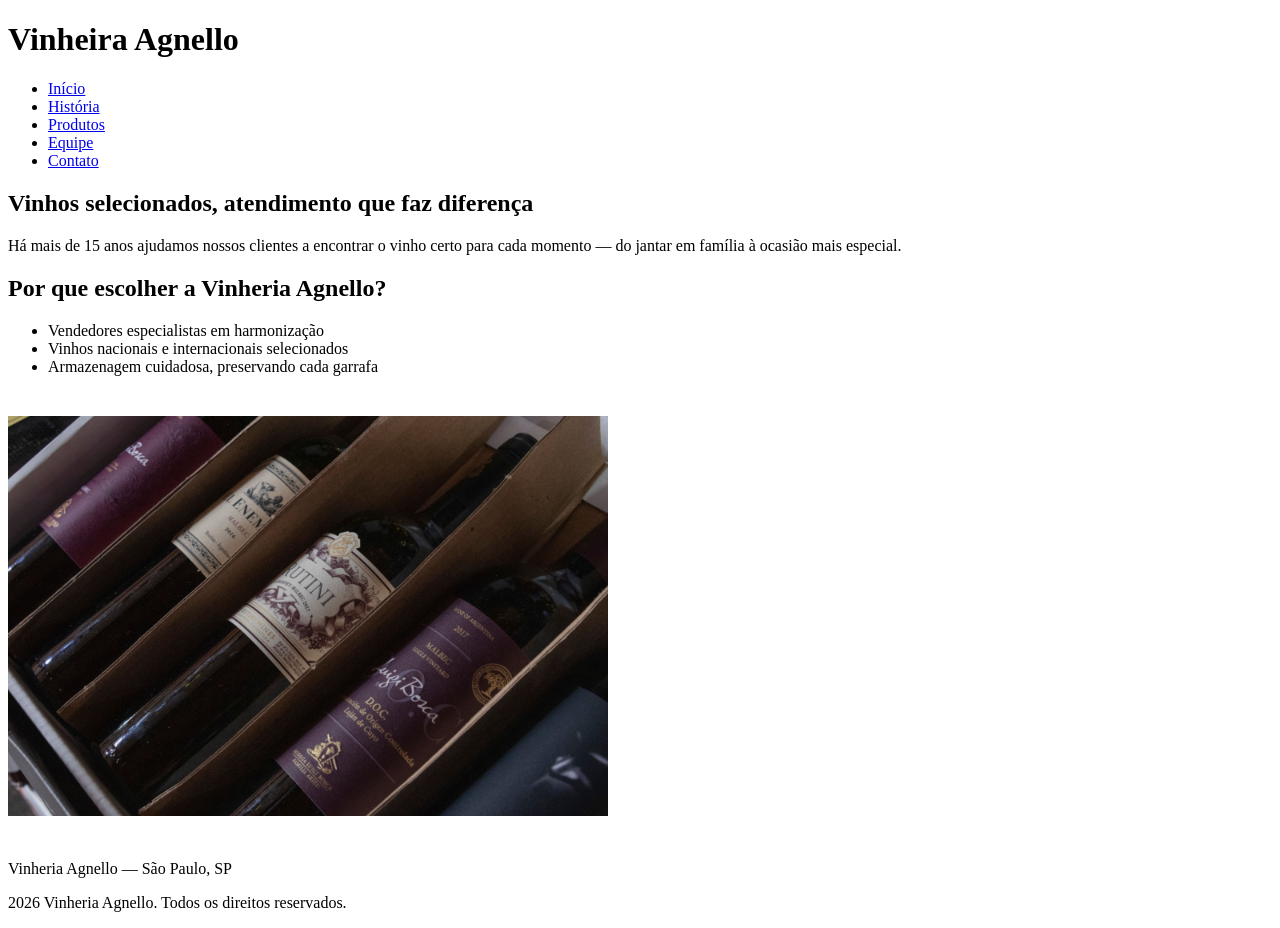
<file: index.html>
<!DOCTYPE html>
<html lang="pt-BR">
<head>
    <meta charset="UTF-8">
    <meta name="description" content="Vinheira Agnello - vinhos selecionados com atendimento especializado ha mais de 15 anos em Sao Paulo">
    <meta name="keywords" content="vinheria, vinhos, vinho tinto, vinho branco, espumante, harmonização">
    <meta name="viewport" content="width, initial-scale=1.0">
    <link rel="stylesheet" href="src/assets/css/style.css">
    <title>Vinheira Agnello</title>
</head>
<body>
    <header>
        <h1>Vinheira Agnello</h1>
        <nav>
            <ul>
                <li><a href="index.html">Início</a></li>
                <li><a href="src/assets/pages/historia.html">História</a></li>
                <li><a href="src/assets/pages/produtos.html">Produtos</a></li>
                <li><a href="src/assets/pages/equipe.html">Equipe</a></li>
                <li><a href="src/assets/pages/contato.html">Contato</a></li>
            </ul>
        </nav>
    </header>

<main>
  <section>
    <h2>Vinhos selecionados, atendimento que faz diferença</h2>
    <p>Há mais de 15 anos ajudamos nossos clientes a encontrar o vinho certo para cada momento — do jantar em família à ocasião mais especial.</p>
</section>

<section>
    <h2>Por que escolher a Vinheria Agnello?</h2>
    <ul>
        <li>Vendedores especialistas em harmonização</li>
        <li>Vinhos nacionais e internacionais selecionados</li>
        <li>Armazenagem cuidadosa, preservando cada garrafa</li>
    </ul>
    <img src="src/assets/imgs/vinhos.jpg" alt="Garrafas de vinho da Vinheria Agnello" class="img-index">
  </section>
</main>





<footer>
  <p>Vinheria Agnello — São Paulo, SP</p>
  <p>2026 Vinheria Agnello. Todos os direitos reservados.</p>
</footer>

</body>
</html>
</file>
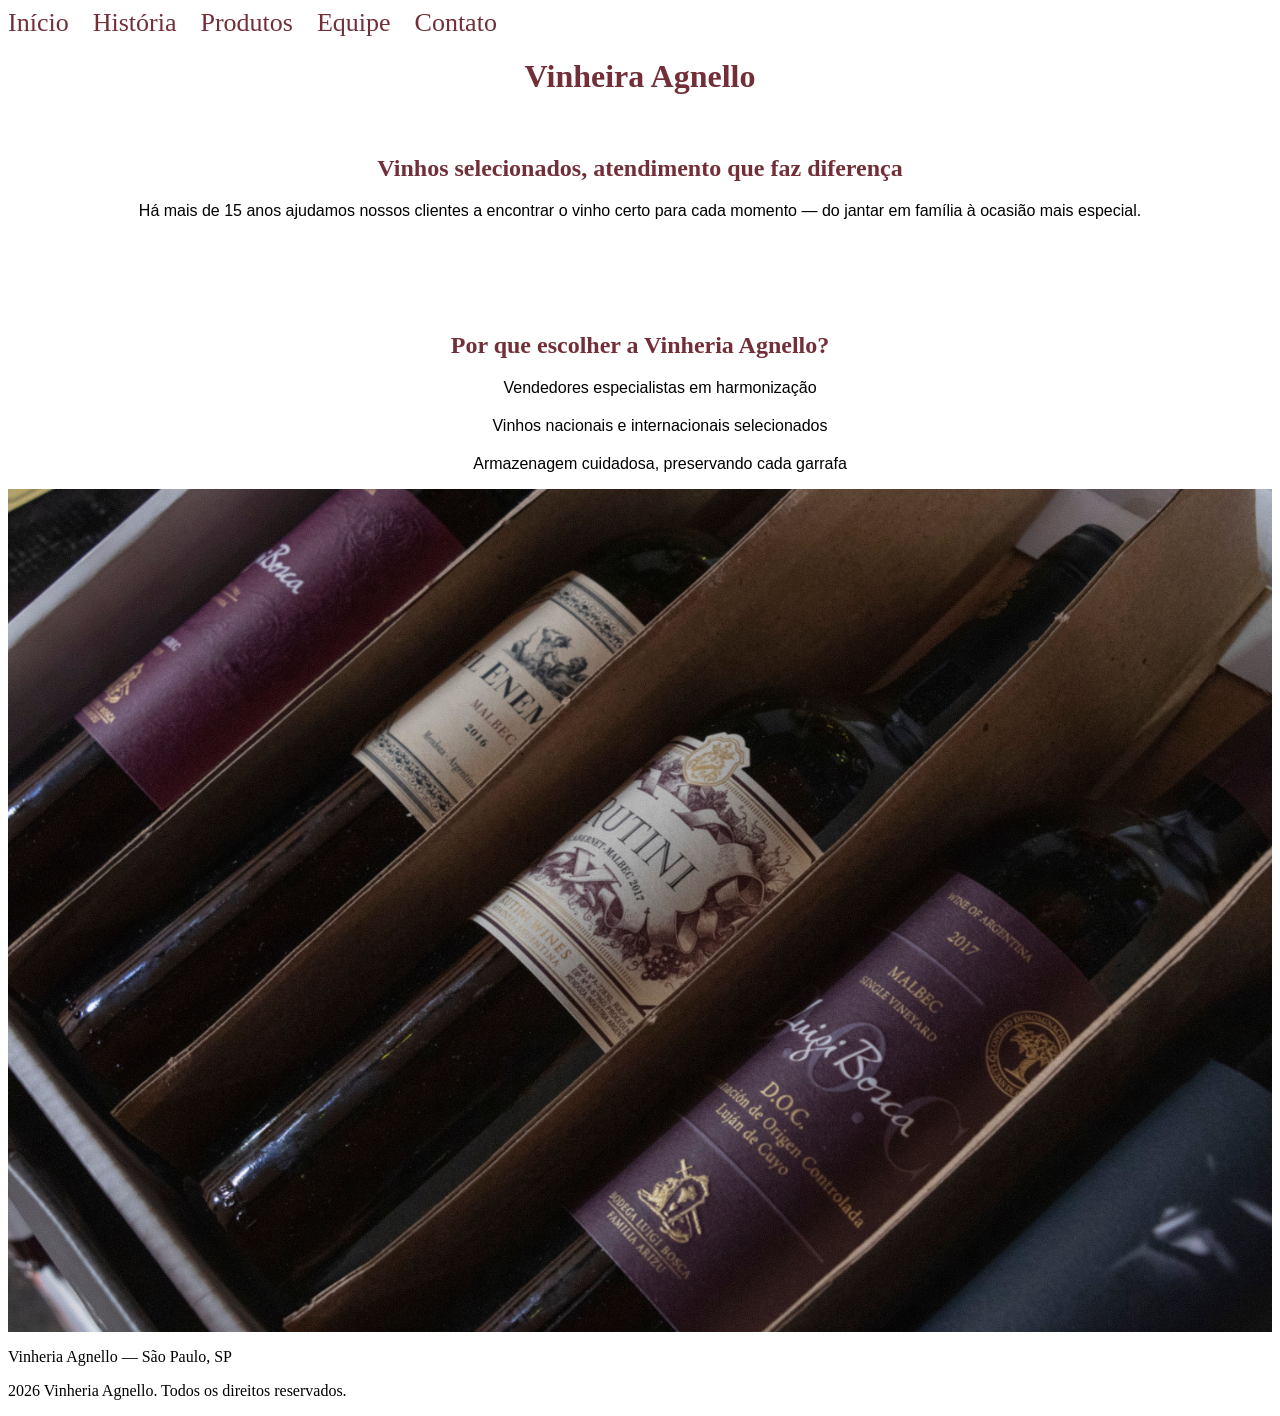
<file: cpfront/index.html>
<!DOCTYPE html>
<html lang="pt-BR">
<head>
    <meta charset="UTF-8">
    <meta name="description" content="Vinheira Agnello - vinhos selecionados com atendimento especializado ha mais de 15 anos em Sao Paulo">
    <meta name="keywords" content="vinheria, vinhos, vinho tinto, vinho branco, espumante, harmonização">
    <meta name="viewport" content="width, initial-scale=1.0">
    <link rel="stylesheet" href="src/css/style.css">
    <title>Vinheira Agnello</title>
</head>
<body>
    <header>
        <nav>
            
            <a href="index.html">Início</a></li>
            <a href="src/pages/historia.html">História</a>
            <a href="src/pages/produtos.html">Produtos</a>
            <a href="src/pages/equipe.html">Equipe</a>
            <a href="src/pages/contato.html">Contato</a>

        </nav>

        <h1 class="titleMain">Vinheira Agnello</h1>
        
    </header>

<main>
  <section>
    <h2 class = hMain>Vinhos selecionados, atendimento que faz diferença</h2>
    <p class = pMain>Há mais de 15 anos ajudamos nossos clientes a encontrar o vinho certo para cada momento — do jantar em família à ocasião mais especial.</p>
</section>

<br>
<br>

<section>
    <h2 class="hMain">Por que escolher a Vinheria Agnello?</h2>
    <ul>
        <p class="pMain">Vendedores especialistas em harmonização</p>
        <p class="pMain">Vinhos nacionais e internacionais selecionados</p>
        <p class="pMain">Armazenagem cuidadosa, preservando cada garrafa</p>
    </ul>
    <img src="src/assets/imgs/vinhos.jpg" alt="Garrafas de vinho da Vinheria Agnello" class="img-index">
  </section>
</main>





<footer>
  <p>Vinheria Agnello — São Paulo, SP</p>
  <p>2026 Vinheria Agnello. Todos os direitos reservados.</p>
</footer>

</body>
</html>
</file>
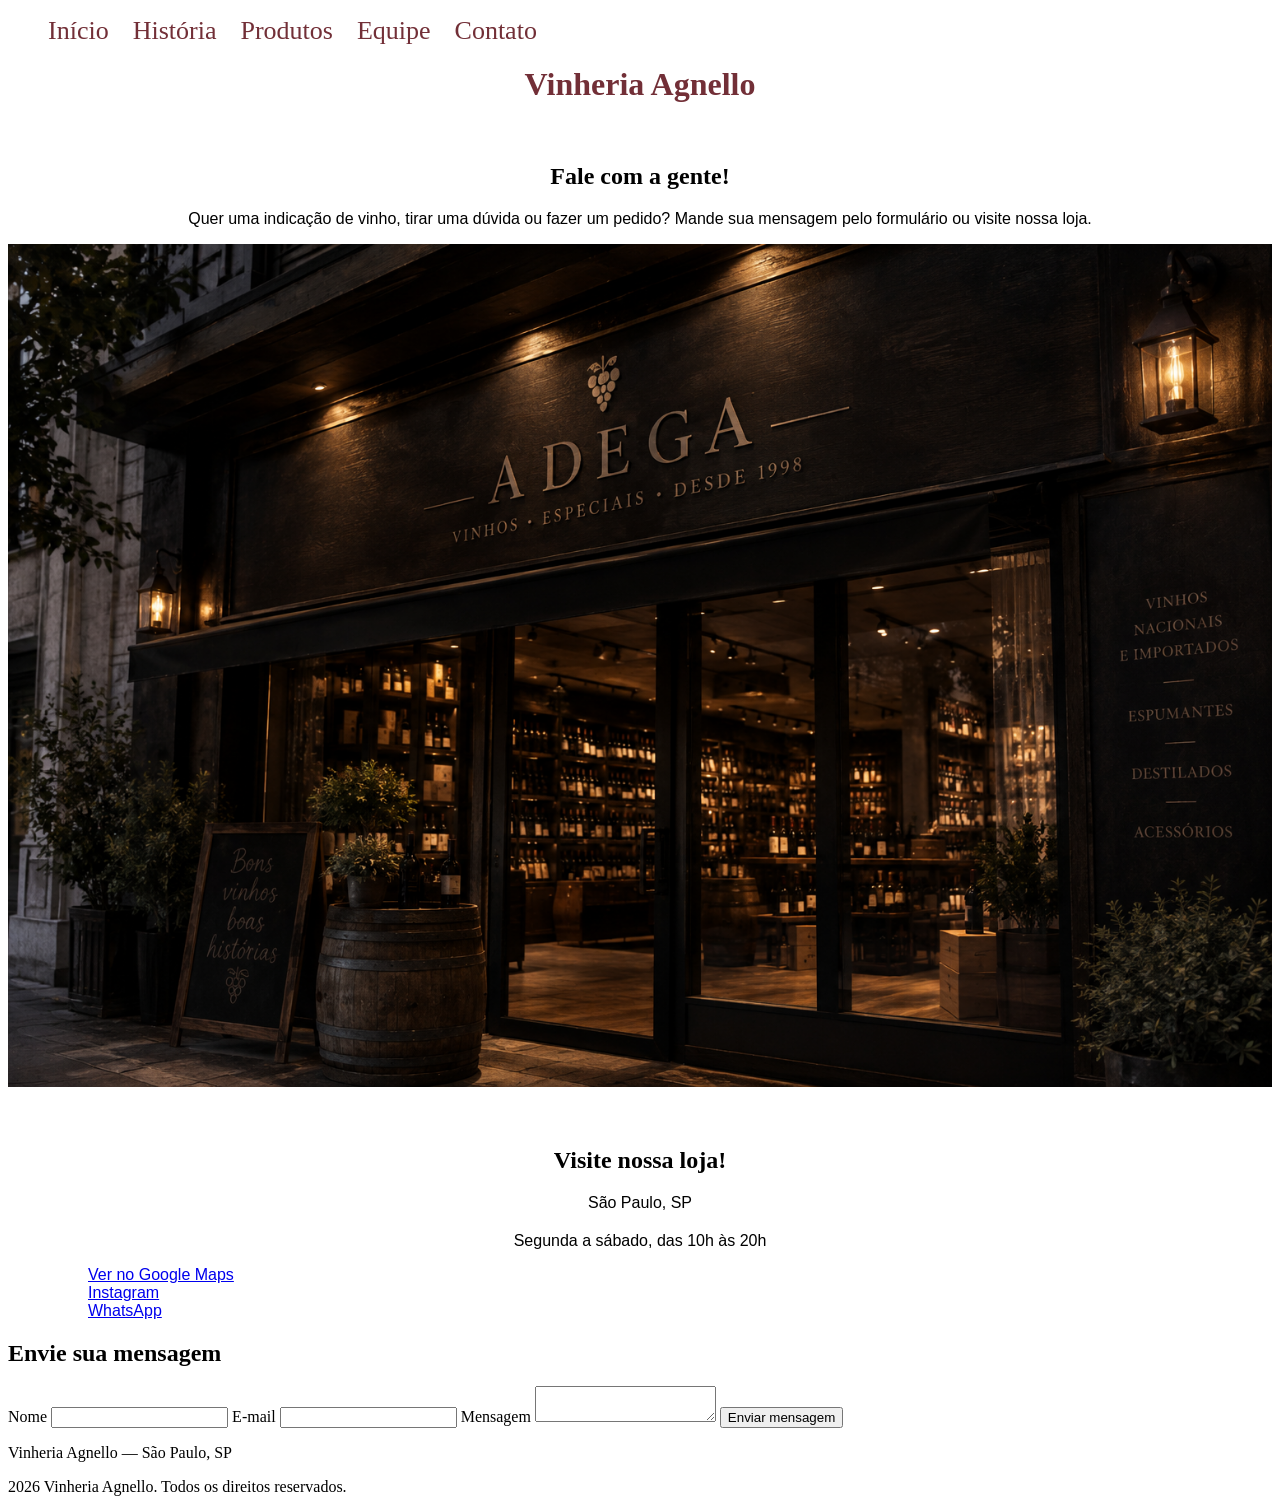
<file: cpfront/src/pages/contato.html>
<!DOCTYPE html>
<html lang="pt-BR">
<head>
  <meta charset="UTF-8">
  <meta name="viewport" content="width=device-width, initial-scale=1.0">
  <meta name="description" content="Entre em contato com a Vinheria Agnello em São Paulo: endereço, horários, redes sociais e formulário de contato.">
  <meta name="keywords" content="contato, vinheria, São Paulo, endereço, Vinheria Agnello">
  <link rel="stylesheet" href="../css/style.css">
  <title>Contato | Vinheria Agnello</title>
</head>
<body>
  <header>
     <nav>
      <ul  class = nav; class = "nav a">
        <a href="../../index.html">Início</a>
        <a href="historia.html">História</a>
        <a href="produtos.html">Produtos</a>
        <a href="equipe.html">Equipe</a>
        <a href="contato.html" class="ativo">Contato</a>
      </ul>
    </nav>
    
    <h1 class = "titleMain">Vinheria Agnello</h1>
   
  </header>

  <main>
    <section>
      <h2 class = "hMainFale">Fale com a gente!</h2>
      <p class = "pMain">Quer uma indicação de vinho, tirar uma dúvida ou fazer um pedido? Mande sua mensagem pelo formulário ou visite nossa loja.</p>
      <img class = img-index src="../assets/imgs/img_faixada.png" alt="Fachada da Vinheria Agnello" class="img-media">
    </section>

    <section>
      <h2 class = "hMainFale">Visite nossa loja!</h2>
      <p class = "pMain">São Paulo, SP</p>
      <p class = "pMain">Segunda a sábado, das 10h às 20h</p>
      <ul>
        <dd><a class = "pMain" href="https://www.google.com/maps" target="_blank">Ver no Google Maps</a></dd>
        <dd><a class = "pMain" href="https://www.instagram.com" target="_blank">Instagram</a></dd>
        <dd><a class = "pMain" href="https://web.whatsapp.com" target="_blank">WhatsApp</a></dd>
      </ul>
    </section>

    <section>
      <h2>Envie sua mensagem</h2>
      <form id="form-contato">
        <label for="nome">Nome</label>
        <input type="text" id="nome" name="nome" required>

        <label for="email">E-mail</label>
        <input type="email" id="email" name="email" required>

        <label for="mensagem">Mensagem</label>
        <textarea id="mensagem" name="mensagem" required></textarea>

        <button type="submit">Enviar mensagem</button>
      </form>
    </section>
  </main>

  <footer>
    <p>Vinheria Agnello — São Paulo, SP</p>
    <p>2026 Vinheria Agnello. Todos os direitos reservados.</p>
  </footer>
</body>
</html>
</file>
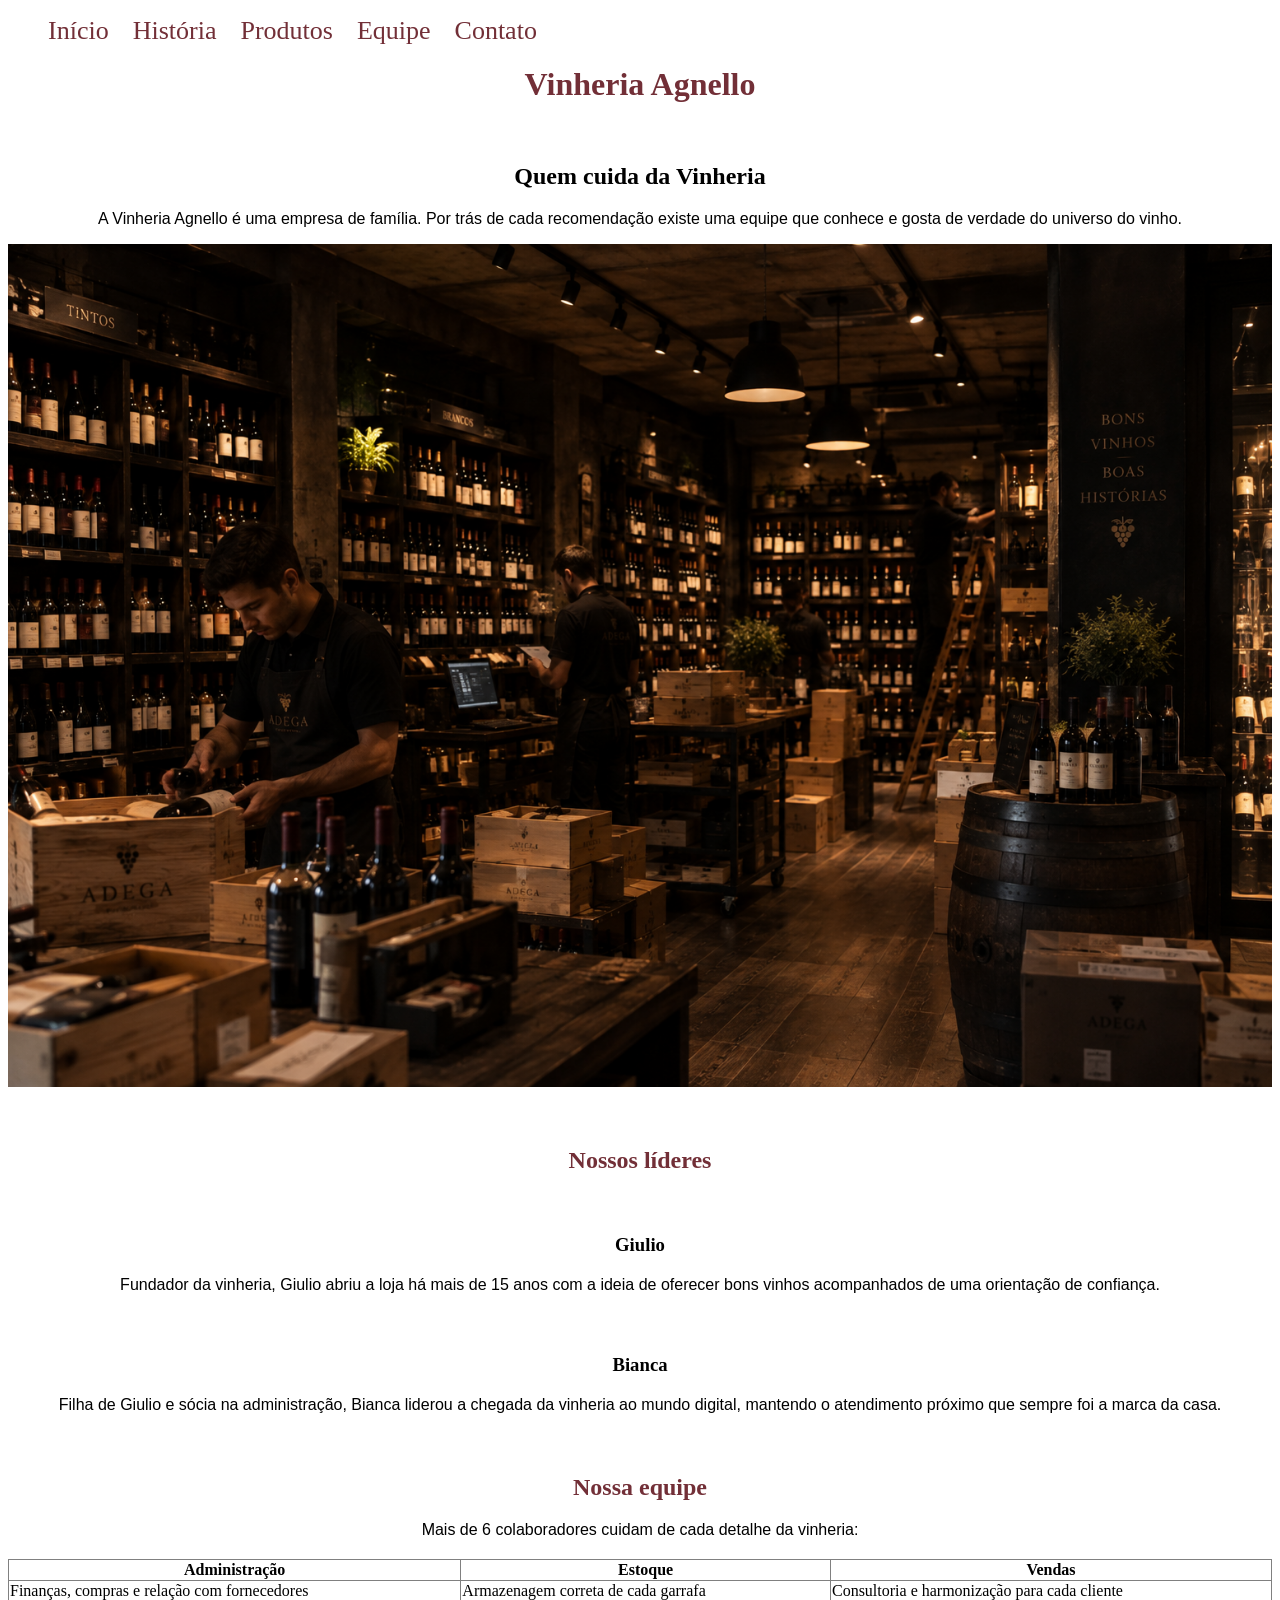
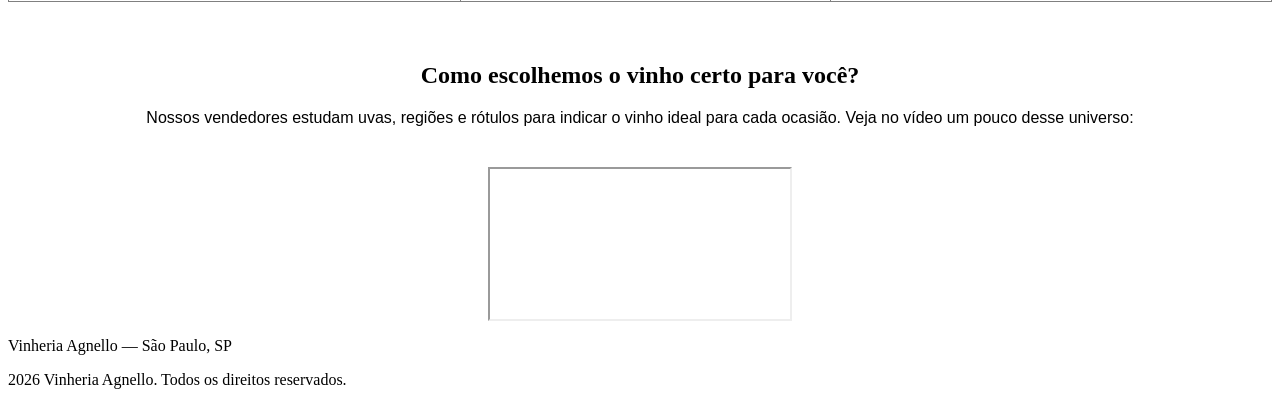
<file: cpfront/src/pages/equipe.html>
<!DOCTYPE html>
<html lang="pt-BR">
<head>
  <meta charset="UTF-8">
  <meta name="viewport" content="width=device-width, initial-scale=1.0">
  <meta name="description" content="Conheça a equipe da Vinheria Agnello: Giulio, Bianca e nossos especialistas em vinhos.">
  <meta name="keywords" content="equipe, vinheria, sommelier, Giulio, Bianca, Vinheria Agnello">
  <link rel="stylesheet" href="../css/style.css">
  <title>Equipe | Vinheria Agnello</title>
</head>
<body>
  <header>
    <nav>
      <ul>
        <a href="../../index.html">Início</a>
        <a href="historia.html">História</a>
        <a href="produtos.html">Produtos</a>
        <a href="equipe.html" class="ativo">Equipe</a>
        <a href="contato.html">Contato</a>
      </ul>
    </nav>
    <h1 class = titleMain>Vinheria Agnello</h1>
    
  </header>

  <main>
    <section>
      <h2 class = hMainFale>Quem cuida da Vinheria</h2>
      <p class = pMain>A Vinheria Agnello é uma empresa de família. Por trás de cada recomendação existe uma equipe que conhece e gosta de verdade do universo do vinho.</p>
      <img class = img-index src="../assets/imgs/trabalhadores.png" alt="Equipe da Vinheria Agnello na loja" class="img-media">
    </section>

    <section>
      <h2 class = hMain>Nossos líderes</h2>

      <h3 class = hMainFale>Giulio</h3>
      <p class = pMain>Fundador da vinheria, Giulio abriu a loja há mais de 15 anos com a ideia de oferecer bons vinhos acompanhados de uma orientação de confiança.</p>

      <h3 class = hMainFale>Bianca</h3>
      <p class = pMain>Filha de Giulio e sócia na administração, Bianca liderou a chegada da vinheria ao mundo digital, mantendo o atendimento próximo que sempre foi a marca da casa.</p>
    </section>

    <section>
      <h2 class = hMain>Nossa equipe</h2>
      <p class = pMain>Mais de 6 colaboradores cuidam de cada detalhe da vinheria:</p>
      <table border class = "table">
        <tr>
          <th>Administração</th>
          <th>Estoque</th>
          <th>Vendas</th>
        </tr>

        <tr>
          <td>Finanças, compras e relação com fornecedores</td>
          <td>Armazenagem correta de cada garrafa</td>
          <td>Consultoria e harmonização para cada cliente</td>


        </tr>


      </table>
    </section>

    <section>
      <h2 class = hMainFale>Como escolhemos o vinho certo para você?</h2>
      <p class = pMain>Nossos vendedores estudam uvas, regiões e rótulos para indicar o vinho ideal para cada ocasião. Veja no vídeo um pouco desse universo:</p>
      <div class="video">
        <iframe class = video src="https://www.youtube.com/embed/youtube.com/watch?v=inxpFzk09zo" title="Vídeo sobre vinhos" allowfullscreen></iframe>
      </div>
    </section>
  </main>

  <footer>
    <p>Vinheria Agnello — São Paulo, SP</p>
    <p>2026 Vinheria Agnello. Todos os direitos reservados.</p>
  </footer>
</body>
</html>
</file>
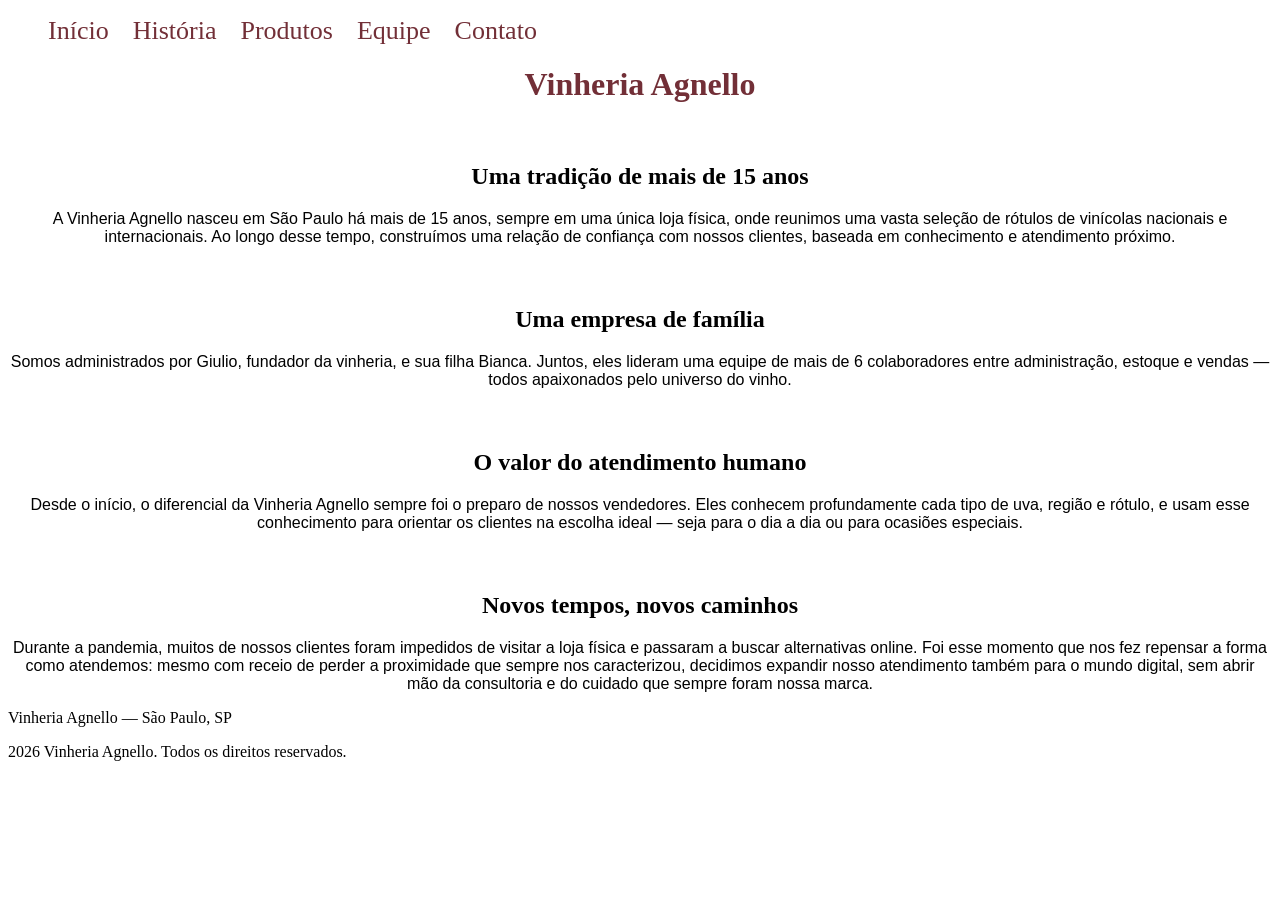
<file: cpfront/src/pages/historia.html>
<!DOCTYPE html>
<html lang="pt-BR">
<head>
    <meta charset="UTF-8">
    <meta name="description" content="Nossa História">
    <meta name="keywords" content="vinhos, historia">
    <meta name="viewport" content="width=device-width, initial-scale=1.0">
    <link rel="stylesheet" href="../css/style.css">
    <title>História</title>
</head>
<body>
  <header>
     <nav>
    <ul>
      <a href="../../index.html">Início</a>
      <a href="historia.html">História</a>
      <a href="produtos.html" class="ativo">Produtos</a>
      <a href="equipe.html">Equipe</a></li>
      <a href="contato.html">Contato</a>
    </ul>
  </nav>

  <h1 class = titleMain>Vinheria Agnello</h1>
 
</header>






    <main>
  <section>
    <h2 class = hMainFale  >Uma tradição de mais de 15 anos</h2>
    <p class = pMain>A Vinheria Agnello nasceu em São Paulo há mais de 15 anos, sempre em uma única loja física, onde reunimos uma vasta seleção de rótulos de vinícolas nacionais e internacionais. Ao longo desse tempo, construímos uma relação de confiança com nossos clientes, baseada em conhecimento e atendimento próximo.</p>
  </section>

  <section>
    <h2 class = hMainFale>Uma empresa de família</h2>
    <p class = pMain>Somos administrados por Giulio, fundador da vinheria, e sua filha Bianca. Juntos, eles lideram uma equipe de mais de 6 colaboradores entre administração, estoque e vendas — todos apaixonados pelo universo do vinho.</p>
  </section>

  <section>
    <h2 class = hMainFale>O valor do atendimento humano</h2>
    <p class = pMain>Desde o início, o diferencial da Vinheria Agnello sempre foi o preparo de nossos vendedores. Eles conhecem profundamente cada tipo de uva, região e rótulo, e usam esse conhecimento para orientar os clientes na escolha ideal — seja para o dia a dia ou para ocasiões especiais.</p>
  </section>

  <section>
    <h2 class = hMainFale>Novos tempos, novos caminhos</h2>
    <p class = pMain>Durante a pandemia, muitos de nossos clientes foram impedidos de visitar a loja física e passaram a buscar alternativas online. Foi esse momento que nos fez repensar a forma como atendemos: mesmo com receio de perder a proximidade que sempre nos caracterizou, decidimos expandir nosso atendimento também para o mundo digital, sem abrir mão da consultoria e do cuidado que sempre foram nossa marca.</p>
  </section>
</main>

<footer>
  <p>Vinheria Agnello — São Paulo, SP</p>
  <p>2026 Vinheria Agnello. Todos os direitos reservados.</p>
</footer>

</body>
</html>
</file>
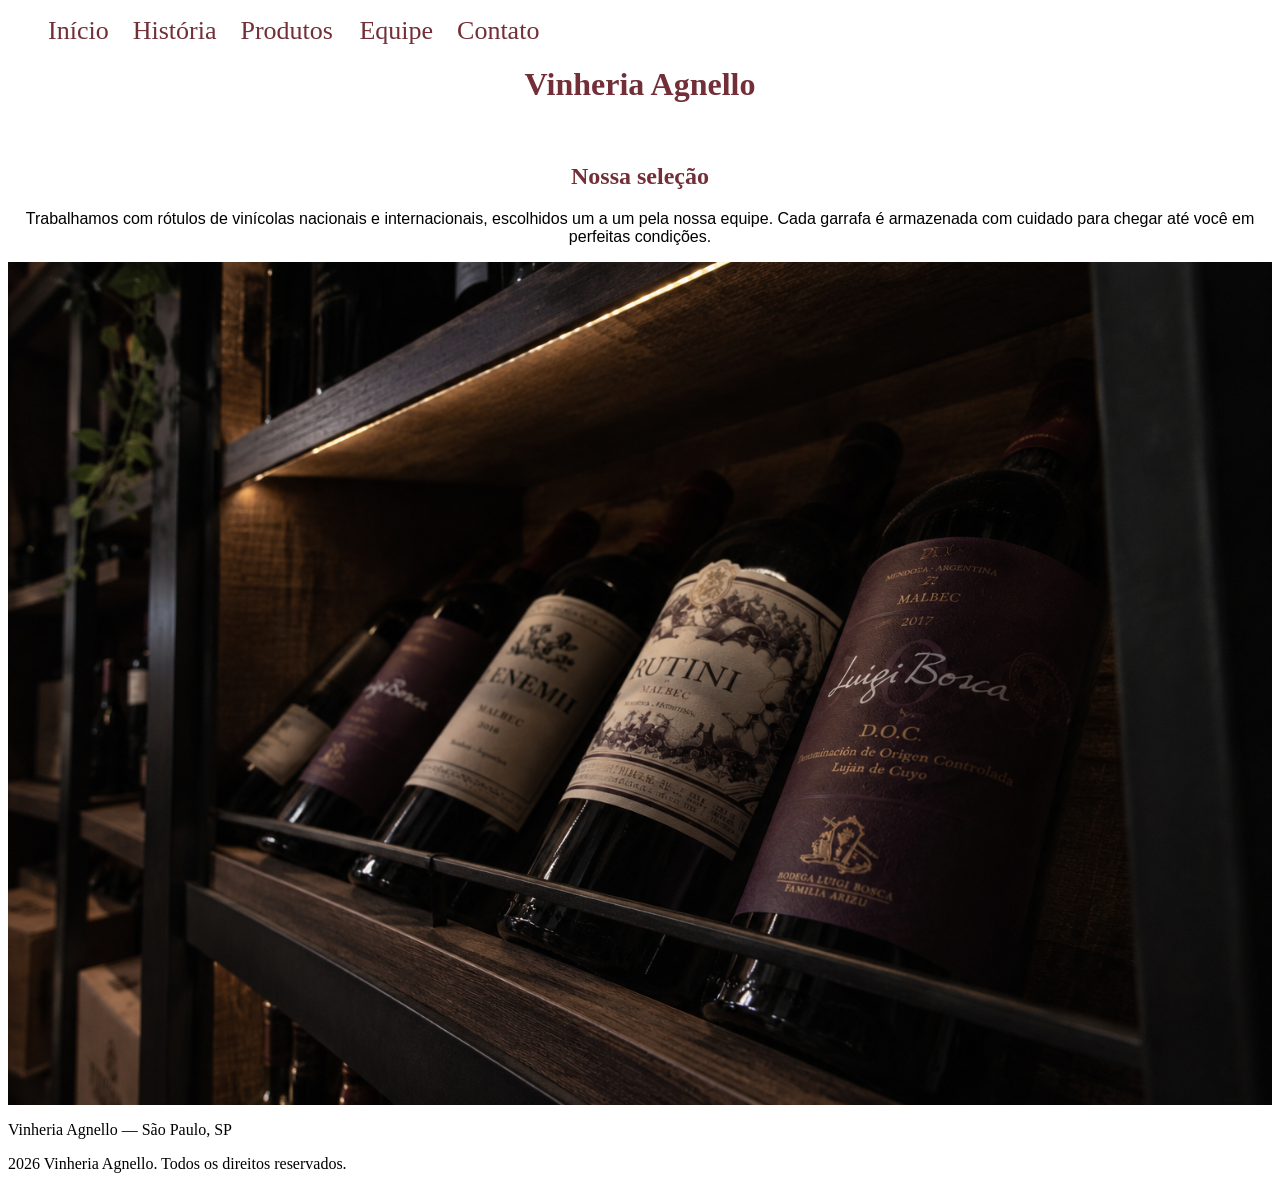
<file: cpfront/src/pages/produtos.html>
<!DOCTYPE html>
<html lang="en">
<head>
    <meta charset="UTF-8">
    <meta name="viewport" content="width=device-width, initial-scale=1.0">
    <meta name="description" content="">
    <meta name="keywords" content="">
    <link rel="stylesheet" href="../css/style.css">
    <title>Document</title>
</head>
<body>

    <header>
      <nav>
      <ul>
        <a href="../../index.html">Início</a>
        <a href="historia.html">História</a>
        <a href="produtos.html" class="ativo">Produtos
        <a href="equipe.html">Equipe</a>
        <a href="contato.html">Contato</a>
      </ul>
    </nav>

    <h1 class = "titleMain">Vinheria Agnello</h1>
    
  </header>
  <main>

      <section>
          <h2 class = "hMain">Nossa seleção</h2>
          <p class = "pMain">Trabalhamos com rótulos de vinícolas nacionais e internacionais, escolhidos um a um pela nossa equipe. Cada garrafa é armazenada com cuidado para chegar até você em perfeitas condições.</p>
          <img class = img-index src="../assets/imgs/vinhos na prateleira.png" alt="Garrafas de vinho na prateleira da Vinheria Agnello" class="img-media">
        </section>
        
        
        <footer>
    <p>Vinheria Agnello — São Paulo, SP</p>
    <p>2026 Vinheria Agnello. Todos os direitos reservados.</p>
  </footer>


    </body>
</main>
</html>
</file>
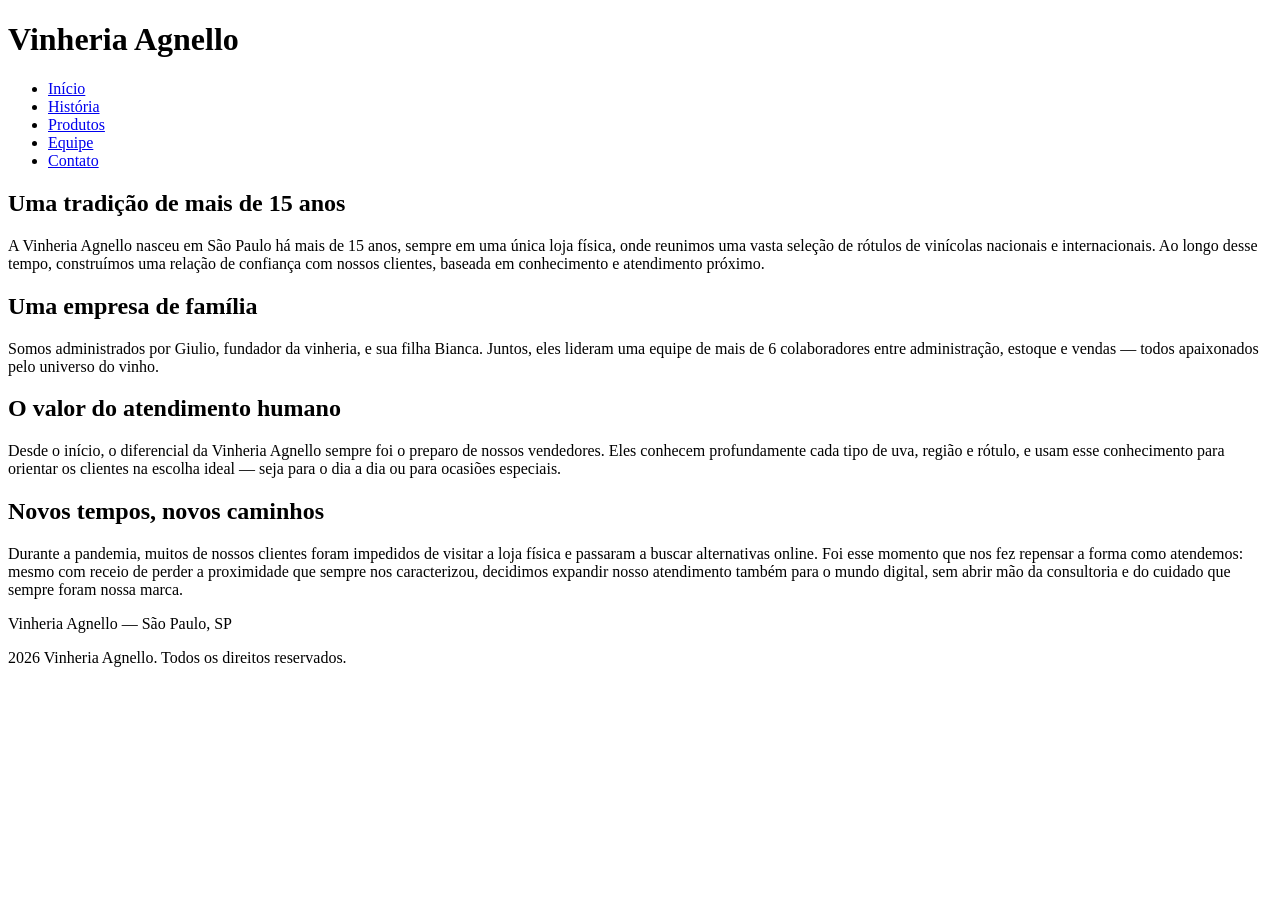
<file: src/assets/pages/historia.html>
<!DOCTYPE html>
<html lang="pt-BR">
<head>
    <meta charset="UTF-8">
    <meta name="description" content="Nossa História">
    <meta name="keywords" content="vinhos, historia">
    <meta name="viewport" content="width=device-width, initial-scale=1.0">
    <link rel="stylesheet" href="../css/style.css">
    <title>História</title>
</head>
<body>
  <header>
  <h1>Vinheria Agnello</h1>
  <nav>
    <ul>
      <li><a href="../../../index.html">Início</a></li>
      <li><a href="historia.html">História</a></li> 
      <li><a href="produtos.html">Produtos</a></li>
      <li><a href="equipe.html">Equipe</a></li>
      <li><a href="contato.html">Contato</a></li>
    </ul>
  </nav>
</header>






    <main>
  <section>
    <h2>Uma tradição de mais de 15 anos</h2>
    <p>A Vinheria Agnello nasceu em São Paulo há mais de 15 anos, sempre em uma única loja física, onde reunimos uma vasta seleção de rótulos de vinícolas nacionais e internacionais. Ao longo desse tempo, construímos uma relação de confiança com nossos clientes, baseada em conhecimento e atendimento próximo.</p>
  </section>

  <section>
    <h2>Uma empresa de família</h2>
    <p>Somos administrados por Giulio, fundador da vinheria, e sua filha Bianca. Juntos, eles lideram uma equipe de mais de 6 colaboradores entre administração, estoque e vendas — todos apaixonados pelo universo do vinho.</p>
  </section>

  <section>
    <h2>O valor do atendimento humano</h2>
    <p>Desde o início, o diferencial da Vinheria Agnello sempre foi o preparo de nossos vendedores. Eles conhecem profundamente cada tipo de uva, região e rótulo, e usam esse conhecimento para orientar os clientes na escolha ideal — seja para o dia a dia ou para ocasiões especiais.</p>
  </section>

  <section>
    <h2>Novos tempos, novos caminhos</h2>
    <p>Durante a pandemia, muitos de nossos clientes foram impedidos de visitar a loja física e passaram a buscar alternativas online. Foi esse momento que nos fez repensar a forma como atendemos: mesmo com receio de perder a proximidade que sempre nos caracterizou, decidimos expandir nosso atendimento também para o mundo digital, sem abrir mão da consultoria e do cuidado que sempre foram nossa marca.</p>
  </section>
</main>

<footer>
  <p>Vinheria Agnello — São Paulo, SP</p>
  <p>2026 Vinheria Agnello. Todos os direitos reservados.</p>
</footer>

</body>
</html>
</file>
<file: src/assets/css/style.css>
.img-index {
    width: 600px;
    margin: 24px auto;
}
</file>
<file: cpfront/src/css/style.css>
.img-index {
    display: block;
    margin: 0 auto;
    max-width: 100%;
    height: auto;
}

.titleMain {
     color: #722F37; /* bordô */
    text-align: center;
    font-size: 3.5;
    margin-top: 20px;
    font-family: Playfair Display, serif;
    font-family: Georgia, 'Times New Roman', Times, serif, serif;
}

.nav {
    position: absolute;
    top: 20px;
     display: flex;
    gap: 40px;

}

nav a {
    text-decoration: none;
    color: #722F37; /* bordô */
    font-family: "Palatino Linotype", serif;
    font-size: 26px;
    margin-right: 20px;
    }

.hMain {
     color: #722F37; /* bordô */
    text-align: center;
    font-size: 2.5;
    margin-top: 60px;
    font-family: Georgia, 'Times New Roman', Times, serif, serif;
    margin-bottom: 20px;



}

.pMain {
    text-align: center;
    font-size: 1.5;
    margin-top: 20px;
    font-family: Verdana, Geneva, Tahoma, sans-serif;


}

.hMainFale {
     color: black;
    text-align: center;
    font-size: 2.5;
    margin-top: 60px;
    font-family: Georgia, 'Times New Roman', Times, serif, serif;
    margin-bottom: 20px;
}

.table {
    width: 100%;
    border-collapse: collapse;
    margin-top: 20px;
    
}

.video {
    display: flex;
    justify-content: center;
    margin-top: 20px;
}
</file>
